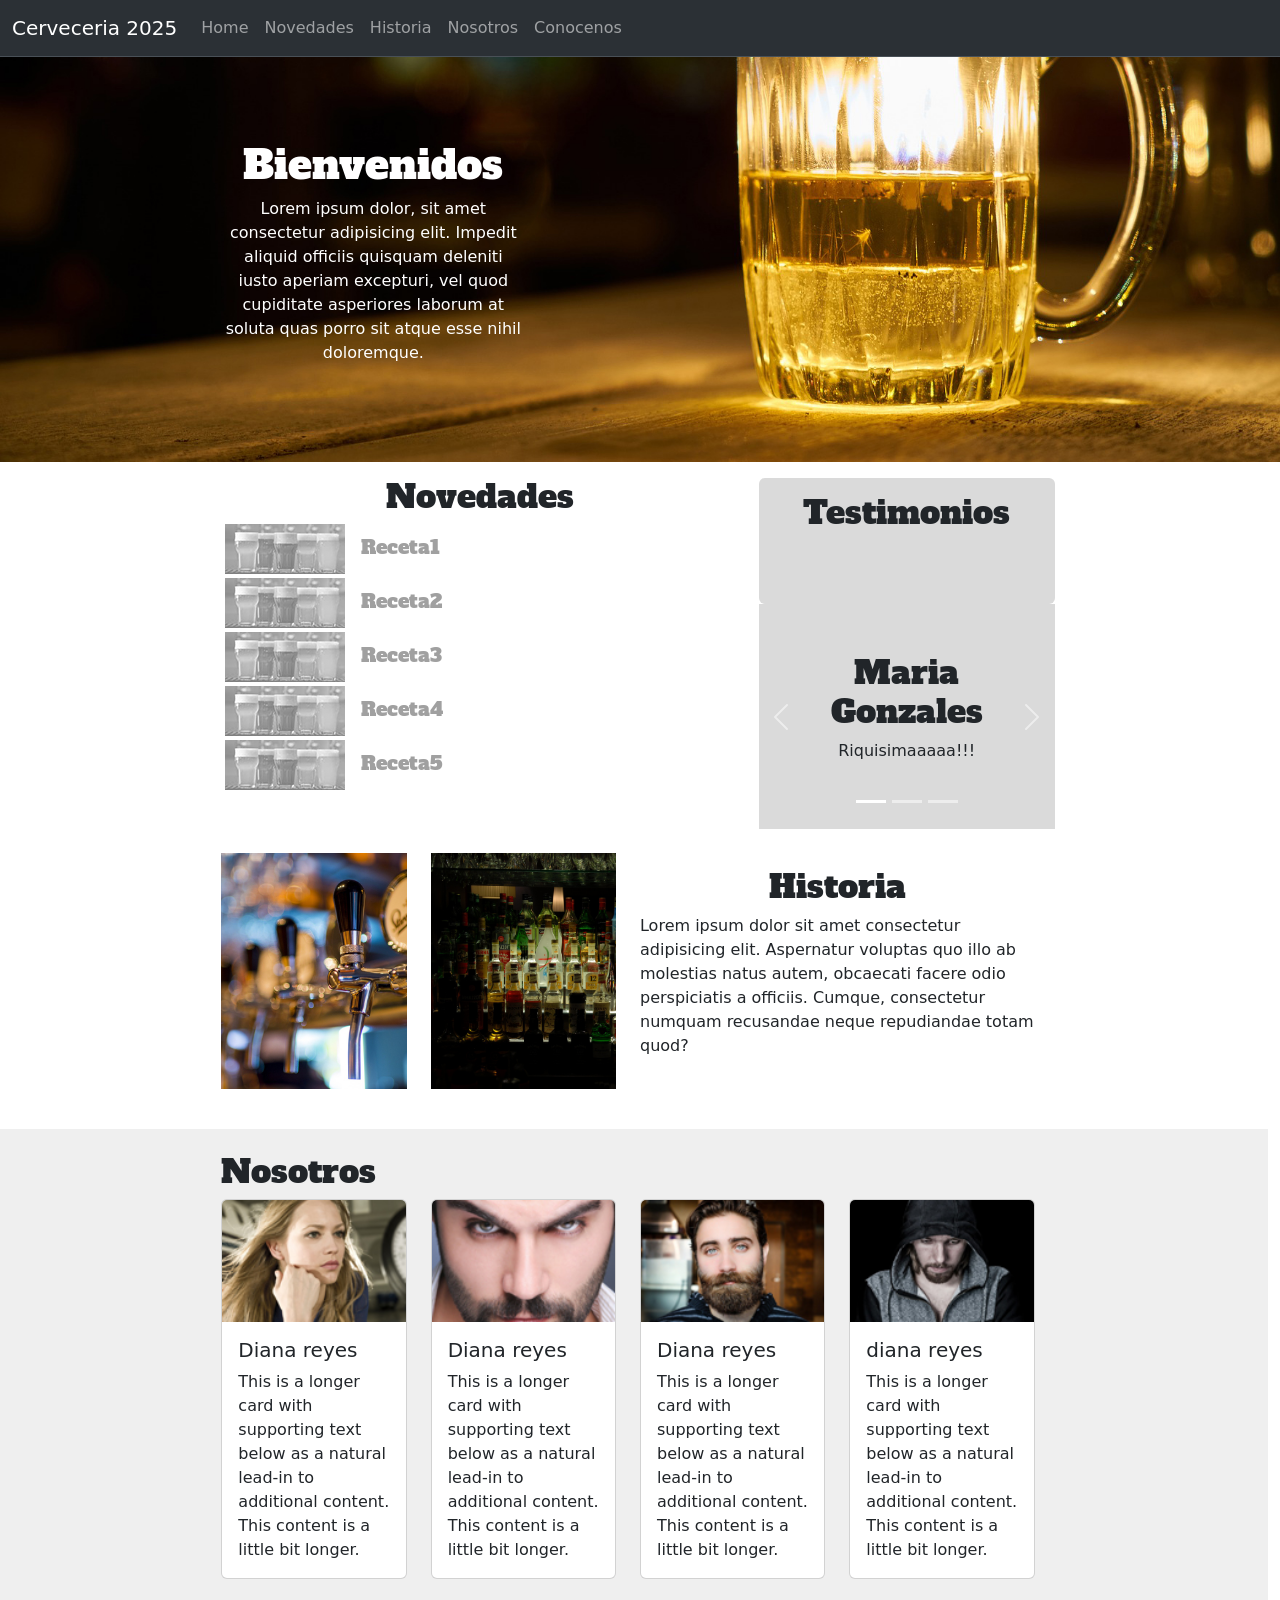
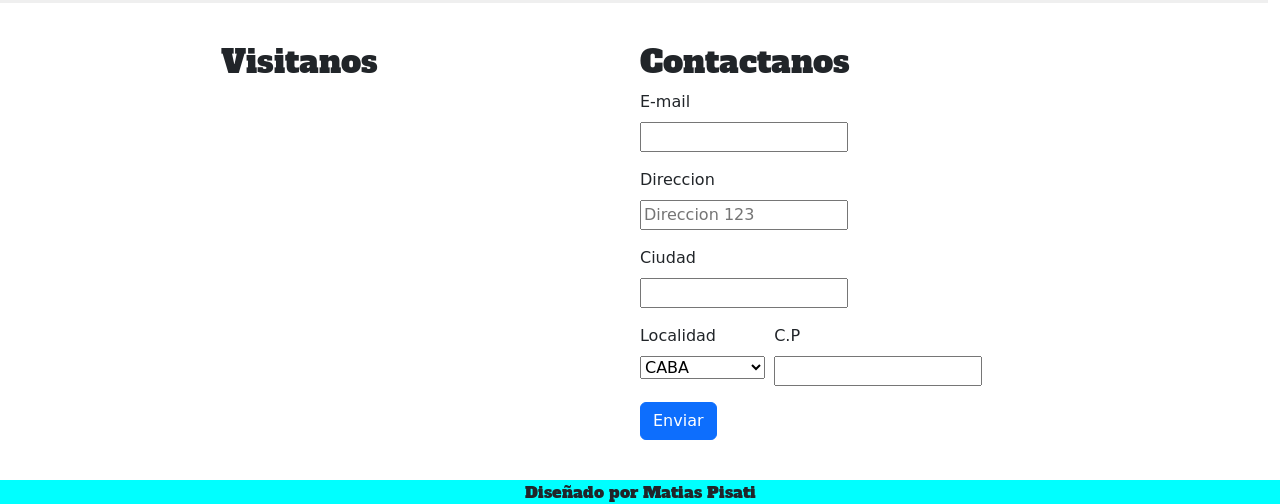
<file: Cerveceria/index.html>
<!DOCTYPE html>
<html lang="en">

<head>
    <meta charset="UTF-8">
    <meta name="viewport" content="width=device-width, initial-scale=1.0">
    <title>Cerveceria 2025</title>
    <link href="https://fonts.googleapis.com/css2?family=Alfa+Slab+One&display=swap" rel="stylesheet">
    <link href="https://cdn.jsdelivr.net/npm/bootstrap@5.3.6/dist/css/bootstrap.min.css" rel="stylesheet"
        integrity="sha384-4Q6Gf2aSP4eDXB8Miphtr37CMZZQ5oXLH2yaXMJ2w8e2ZtHTl7GptT4jmndRuHDT" crossorigin="anonymous">
    <link rel="stylesheet" href="css/estilos.css">
</head>

<body>
    <nav class="navbar navbar-expand-lg bg-body-tertiary bg-dark border-bottom border-body fixed-top"
        data-bs-theme="dark">
        <div class="container-fluid">
            <a class="navbar-brand" href="#">Cerveceria 2025</a>
            <button class="navbar-toggler" type="button" data-bs-toggle="collapse" data-bs-target="#navbarNavAltMarkup"
                aria-controls="navbarNavAltMarkup" aria-expanded="false" aria-label="Toggle navigation">
                <span class="navbar-toggler-icon"></span>
            </button>
            <div class="collapse navbar-collapse" id="navbarNavAltMarkup">
                <div class="navbar-nav">
                    <a class="nav-link" aria-current="page" href="#home">Home</a>
                    <a class="nav-link" href="#novedades">Novedades</a>
                    <a class="nav-link" href="#historia">Historia</a>
                    <a class="nav-link" href="#nosotros">Nosotros</a>
                    <a class="nav-link" href="#conocenos">Conocenos</a>
                </div>
            </div>
        </div>
    </nav>
    <div class="container-fluid">
        <div id="home" class="row align-item-center hero scroll_selection">
            <div class="col-lg-3 offset-lg-2 mt-5 col align-self-center">


                <h1>Bienvenidos</h1>
                <p>Lorem ipsum dolor, sit amet consectetur adipisicing elit. Impedit aliquid officiis quisquam deleniti
                    iusto aperiam excepturi, vel quod cupiditate asperiores laborum at soluta quas porro sit atque esse
                    nihil doloremque.</p>
            </div>

        </div>

        <div class="row my-3">
            <div id="novedades" class="col-md-5 offset-md-2 py3 scroll_selection">
                <h2 class="text-center">Novedades</h2>
                <ul class=" lista-novedades">
                    <li><a href="#" data-bs-toggle="modal" data-bs-target="#exampleModal"><img
                                src="img/novedades01.jpg" />Receta1</a></li>
                    <li><a href="#" data-bs-toggle="modal" data-bs-target="#exampleModal1"><img src="img/novedades01.jpg"
                                alt="">Receta2</a></li>
                    <li><a href="#" data-bs-toggle="modal" data-bs-target="#exampleModal2"><img src="img/novedades01.jpg"
                                alt="">Receta3</a></li>
                    <li><a href="#" data-bs-toggle="modal" data-bs-target="#exampleModal3"><img src="img/novedades01.jpg"
                                alt="">Receta4</a></li>
                    <li><a href="#" data-bs-toggle="modal" data-bs-target="#exampleModal4"><img src="img/novedades01.jpg"
                                alt="">Receta5</a></li>
                </ul>
            </div>

            <!-- cierra novedades -->

            <!-- inicio Modal gral-->
            <div class="modal fade" id="exampleModal" tabindex="-1" aria-labelledby="exampleModalLabel"
                aria-hidden="true">
                <div class="modal-dialog">
                    <div class="modal-content">
                        <div class="modal-header">
                            <h1 class="modal-title fs-5" id="exampleModalLabel">Titulo Modal</h1>
                            <button type="button" class="btn-close" data-bs-dismiss="modal" aria-label="Close"></button>
                        </div>
                        <div class="modal-body">
                            <h2>Modal Prueba</h2>
                        </div>

                    </div>
                </div>
            </div>
            <!-- modal 1 -->
            <div class="modal fade" id="exampleModal1" tabindex="-1" aria-labelledby="exampleModalLabel"
                aria-hidden="true">
                <div class="modal-dialog">
                    <div class="modal-content">
                        <div class="modal-header">
                            <h1 class="modal-title fs-5" id="exampleModalLabel">Prueba 1</h1>
                            <button type="button" class="btn-close" data-bs-dismiss="modal" aria-label="Close"></button>
                        </div>
                        <div class="modal-body">
                            <h2>Modal prueba</h2>
                        </div>
                    </div>
                </div>
            </div>
            <!-- fin modal 1 -->
            <!-- modal 2 -->
             <div class="modal fade" id="exampleModal2" tabindex="-1" aria-labelledby="exampleModalLabel"
                aria-hidden="true">
                <div class="modal-dialog">
                    <div class="modal-content">
                        <div class="modal-header">
                            <h1 class="modal-title fs-5" id="exampleModalLabel">Prueba 2</h1>
                            <button type="button" class="btn-close" data-bs-dismiss="modal" aria-label="Close"></button>
                        </div>
                        <div class="modal-body">
                            <h2>Modal de prueba 2</h2>
                        </div>
                    </div>
                </div>
            </div>
            <!-- fin modal 2 -->
            <!-- modal 3 -->
             <div class="modal fade" id="exampleModal3" tabindex="-1" aria-labelledby="exampleModalLabel"
                aria-hidden="true">
                <div class="modal-dialog">
                    <div class="modal-content">
                        <div class="modal-header">
                            <h1 class="modal-title fs-5" id="exampleModalLabel">Prueba 3</h1>
                            <button type="button" class="btn-close" data-bs-dismiss="modal" aria-label="Close"></button>
                        </div>
                        <div class="modal-body">
                            <h2>Modal de prueba 3</h2>
                        </div>
                    </div>
                </div>
            </div>
             <!-- fin modal 3 -->
            <!-- modal 4 -->
             <div class="modal fade" id="exampleModal4" tabindex="-1" aria-labelledby="exampleModalLabel"
                aria-hidden="true">
                <div class="modal-dialog">
                    <div class="modal-content">
                        <div class="modal-header">
                            <h1 class="modal-title fs-5" id="exampleModalLabel">Prueba 4</h1>
                            <button type="button" class="btn-close" data-bs-dismiss="modal" aria-label="Close"></button>
                        </div>
                        <div class="modal-body">
                            <h2>Modal de prueba 4</h2>
                        </div>
                    </div>
                </div>
            </div>
            <!-- fin modal 4 -->
            <!-- fin del modal gral -->
            <div class="col-md-3">
                <div class="rounded py-3 testimonios ">
                    <h2 class="testimonios align-self-center">Testimonios</h2>
                </div>
                <div id="carouselExampleIndicators" class="carousel slide">
                    <div class="carousel-indicators">
                        <button type="button" data-bs-target="#carouselExampleIndicators" data-bs-slide-to="0"
                            class="active" aria-current="true" aria-label="Slide 1"></button>
                        <button type="button" data-bs-target="#carouselExampleIndicators" data-bs-slide-to="1"
                            aria-label="Slide 2"></button>
                        <button type="button" data-bs-target="#carouselExampleIndicators" data-bs-slide-to="2"
                            aria-label="Slide 3"></button>
                    </div>
                    <div class="carousel-inner">
                        <div class="carousel-item active">
                            <div class="testimonio">
                                <h2>Maria Gonzales</h2>
                                <p>Riquisimaaaaa!!!</p>
                            </div>
                        </div>
                        <div class="carousel-item">
                            <div class="testimonio">
                                <h2>Almendra</h2>
                                <p>Lo mejor lejos</p>
                            </div>
                        </div>
                        <div class="carousel-item">
                            <div class="testimonio">
                                <h2>Nicolas</h2>
                                <p>Definitivamente la mejor</p>
                            </div>
                        </div>
                    </div>
                    <button class="carousel-control-prev" type="button" data-bs-target="#carouselExampleIndicators"
                        data-bs-slide="prev">
                        <span class="carousel-control-prev-icon" aria-hidden="true"></span>
                        <span class="visually-hidden">Previous</span>
                    </button>
                    <button class="carousel-control-next" type="button" data-bs-target="#carouselExampleIndicators"
                        data-bs-slide="next">
                        <span class="carousel-control-next-icon" aria-hidden="true"></span>
                        <span class="visually-hidden">Next</span>
                    </button>
                </div>

            </div>
            <!-- inicio historia -->
            <div id="historia" class="row align-item-center py-4 scroll_selection">
                <div class="col-lg-2 col-md-3 offset-lg-2 d-none d-sm-block">
                    <img src="img/historia_1.jpg" alt="historia 1" class="img-fluid">
                </div>
                <div class="col-lg-2 col-md-3 d-none d-sm-block">
                    <img src="img/historia_2.jpg" alt="historia 1" class="img-fluid">
                </div>
                <div class="col-12 d-sm-none">
                    <img src="img/historia_3.jpg" alt="historia 1" class="img-fluid">
                </div>
                <div class="col-lg-4 col-md-6 mt-4 mt-sm-0 align-self-center">
                    <h2 class="text-center">Historia</h2>
                    <p>Lorem ipsum dolor sit amet consectetur adipisicing elit. Aspernatur voluptas quo illo ab
                        molestias natus autem, obcaecati facere odio perspiciatis a officiis. Cumque, consectetur
                        numquam recusandae neque repudiandae totam quod?</p>
                </div>
            </div>
            <!-- fin historia -->
            <!-- comienza Nosotros -->
            <div id="nosotros" class="row row-align-items-strech my-3 staff py-4 scroll_selection">
                <div class="col-lg-8 offset-lg-2">
                    <h2>Nosotros</h2>
                    <div class="row row-cols-1 row-cols-md-4 g-4">
                        <div class="col">
                            <div class="card">
                                <img src="img/nosotros01.jpg" class="card-img-top" alt="...">
                                <div class="card-body">
                                    <h5 class="card-title">Diana reyes</h5>
                                    <p class="card-text">This is a longer card with supporting text below as a natural
                                        lead-in to additional content. This content is a little bit longer.</p>
                                </div>
                            </div>
                        </div>
                        <div class="col">
                            <div class="card">
                                <img src="img/nosotros02.jpg" class="card-img-top" alt="...">
                                <div class="card-body">
                                    <h5 class="card-title">Diana reyes</h5>
                                    <p class="card-text">This is a longer card with supporting text below as a natural
                                        lead-in to additional content. This content is a little bit longer.</p>
                                </div>
                            </div>
                        </div>
                        <div class="col">
                            <div class="card">
                                <img src="img/nosotros03.jpg" class="card-img-top" alt="...">
                                <div class="card-body">
                                    <h5 class="card-title">Diana reyes</h5>
                                    <p class="card-text">This is a longer card with supporting text below as a natural
                                        lead-in to additional content. This content is a little bit longer.</p>
                                </div>
                            </div>
                        </div>
                        <div class="col">
                            <div class="card">
                                <img src="img/nosotros04.jpg" class="card-img-top" alt="...">
                                <div class="card-body">
                                    <h5 class="card-title">diana reyes</h5>
                                    <p class="card-text">This is a longer card with supporting text below as a natural
                                        lead-in to additional content. This content is a little bit longer.</p>
                                </div>
                            </div>
                        </div>
                    </div>
                </div>

            </div>
            <!-- termina nosotros -->
            <div id="conocenos" class="row py-4">
                <div class="col-md-4 offset-md-2">
                    <h2>Visitanos</h2>
                    <div class="mapa">
                        <iframe
                            src="https://www.google.com/maps/embed?pb=!1m18!1m12!1m3!1d26261.695339038746!2d-58.46356151790772!3d-34.63671967136301!2m3!1f0!2f0!3f0!3m2!1i1024!2i768!4f13.1!3m3!1m2!1s0x95bcc99e949ec475%3A0x14935a9dd6dcfc79!2sAlvear%20Club!5e0!3m2!1ses!2sar!4v1749574543869!5m2!1ses!2sar"></iframe>
                    </div>
                </div>
                <!-- aca termina visitamos -->
                <div class="col-md-2 mt-4 mt-sm-0">
                    <h2>Contactanos</h2>
                    <form class="row g-3">
                        <div class="col-md-6">
                            <label for="inputEmail4" class="form-label">E-mail</label>
                            <input type="email" class="form-control-3" id="inputEmail4">
                        </div>
                        <div class="col-12">
                            <label for="inputAddress" class="form-label">Direccion</label>
                            <input type="text" class="form-control-1" id="inputAddress" placeholder="Direccion 123">
                        </div>
                        <div class="col-md-6">
                            <label for="inputCity" class="form-label">Ciudad</label>
                            <input type="text" class="form-control-10px" id="inputCity">
                        </div>
                        <div class="col-md-8">
                            <label for="inputState" class="form-label">Localidad</label>
                            <select id="inputState" class="form-select-10px">
                                <option selected>CABA</option>
                                <option>Buenos aires</option>
                            </select>
                        </div>
                        <div class="col-md-3">
                            <label for="inputZip" class="form-label">C.P</label>
                            <input type="text" class="form-control-2" id="inputZip">
                        </div>
                        <div class="col-12">
                            <button type="submit" class="btn btn-primary">Enviar</button>
                        </div>
                    </form>
                </div>

            </div>


        </div>


    </div>


    <footer>Diseñado por Matias Pisati</footer>
    <script src="https://cdn.jsdelivr.net/npm/bootstrap@5.3.6/dist/js/bootstrap.bundle.min.js"
        integrity="sha384-j1CDi7MgGQ12Z7Qab0qlWQ/Qqz24Gc6BM0thvEMVjHnfYGF0rmFCozFSxQBxwHKO"
        crossorigin="anonymous"></script>
</body>

</html>
</file>
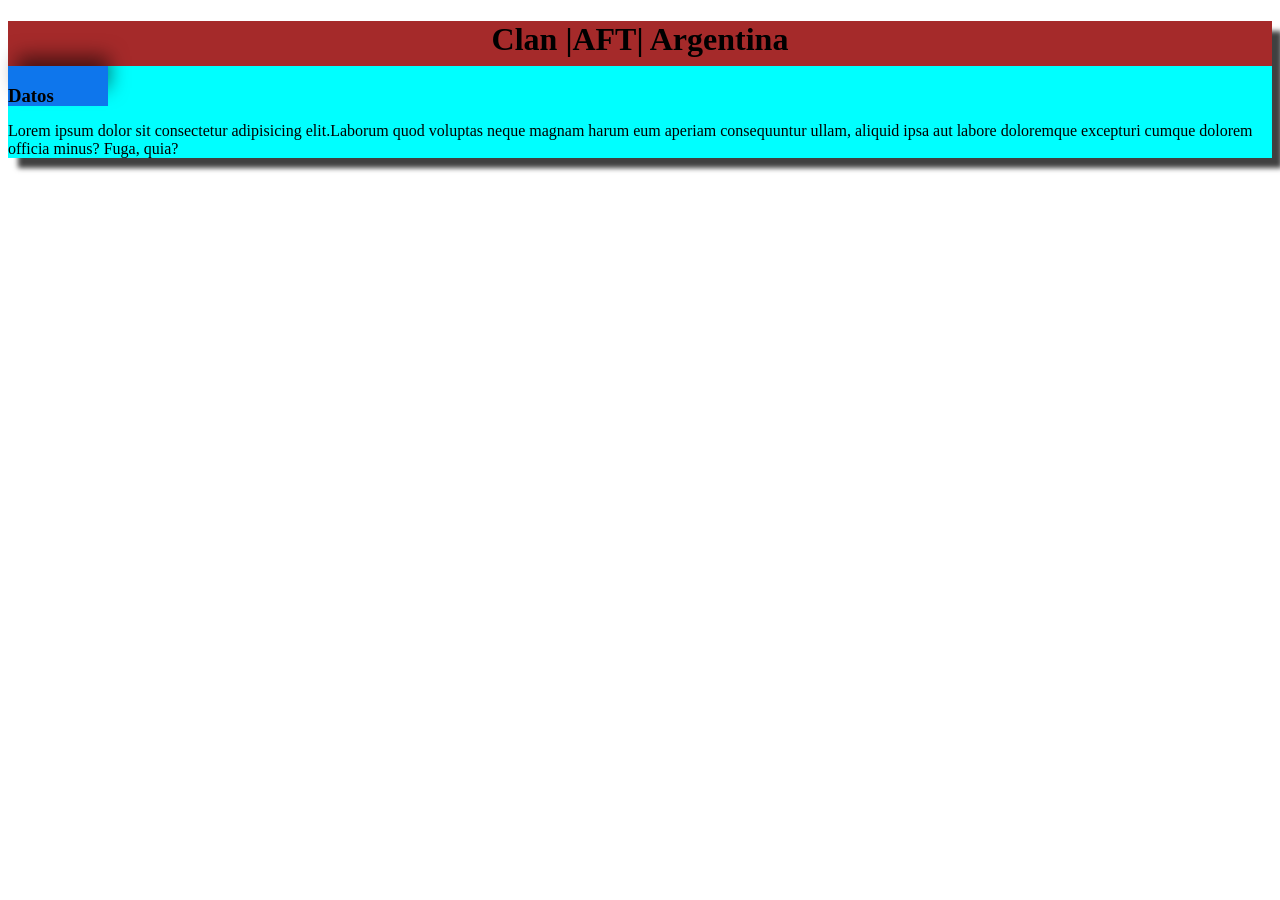
<file: ejercicios de practica/Practica.html>
<!DOCTYPE html>

<head>
    <meta charset="UTF-8">
    <meta name="Ejercicio de practica" content="width=device-width, initial-scale=1.0">
    <title>Pisa Webs</title>
    <link rel="stylesheet" href="practica1.css">
</head>
<div id="contenedor">
    <div id="titulo">
        <h1>
            <center>Clan |AFT| Argentina</center>
        </h1>
    </div>
    <div class="subtitulos">
        <h3>Datos</h3>
    </div>

    <p>Lorem ipsum dolor sit consectetur adipisicing elit.Laborum quod voluptas neque magnam harum eum aperiam
        consequuntur ullam, aliquid ipsa aut labore doloremque excepturi cumque dolorem officia minus? Fuga, quia?</p>


</div>

</body>

</html>
</file>
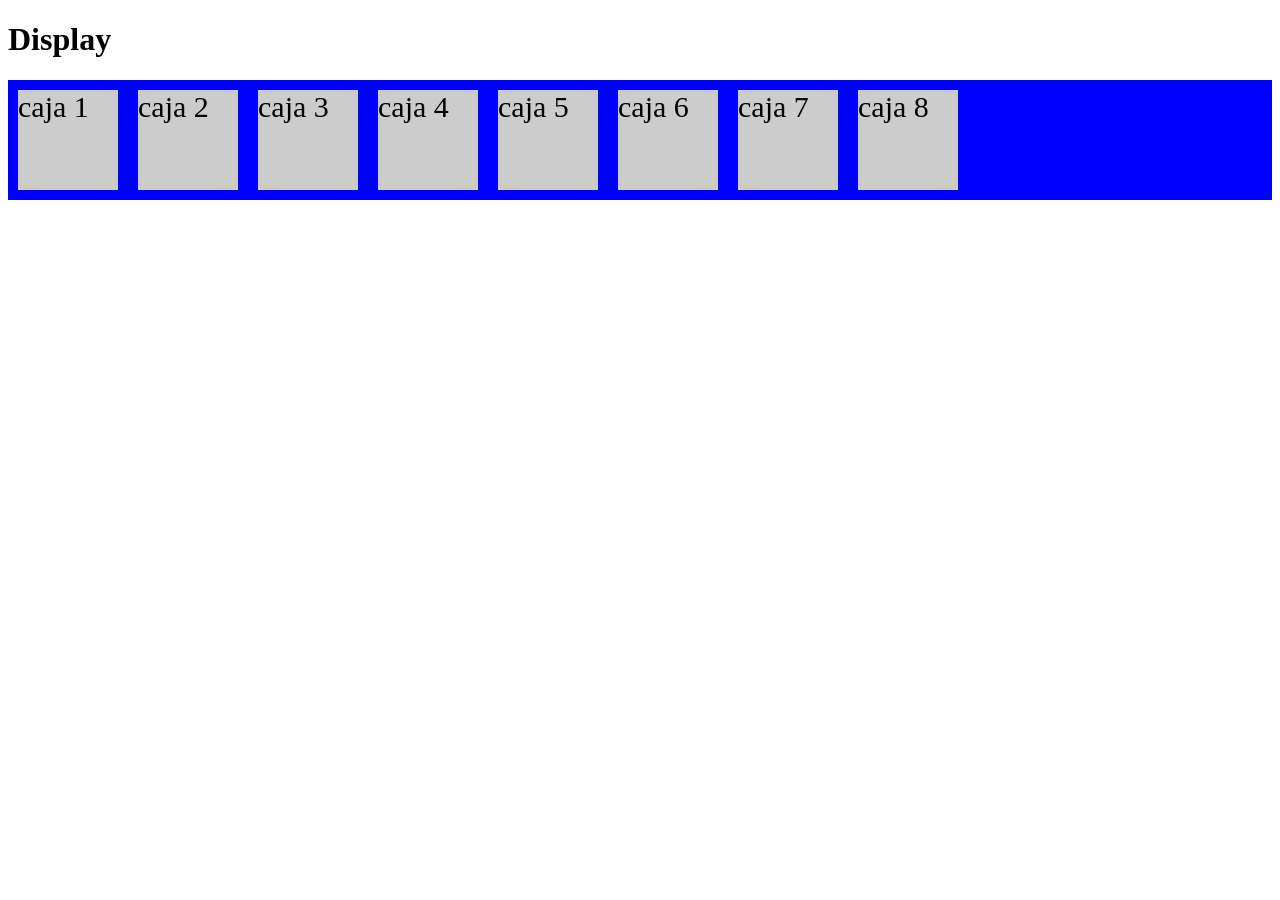
<file: flexbox/ejemplo01.html>
<!DOCTYPE html>
<html>
<head>
	<meta charset="utf-8">
	<meta http-equiv="X-UA-Compatible" content="IE=edge">
	<title>Display</title>
	<link rel="stylesheet" href="ejemplo01.css">
</head>
<body>
	<h1>Display</h1>
	<div class="contenedor">
		<div class="item">caja 1</div>
		<div class="item">caja 2</div>
		<div class="item">caja 3</div>
		<div class="item">caja 4</div>
		<div class="item">caja 5</div>
		<div class="item">caja 6</div>
		<div class="item">caja 7</div>
		<div class="item">caja 8</div>
	</div>
	
</body>
</html>
</file>
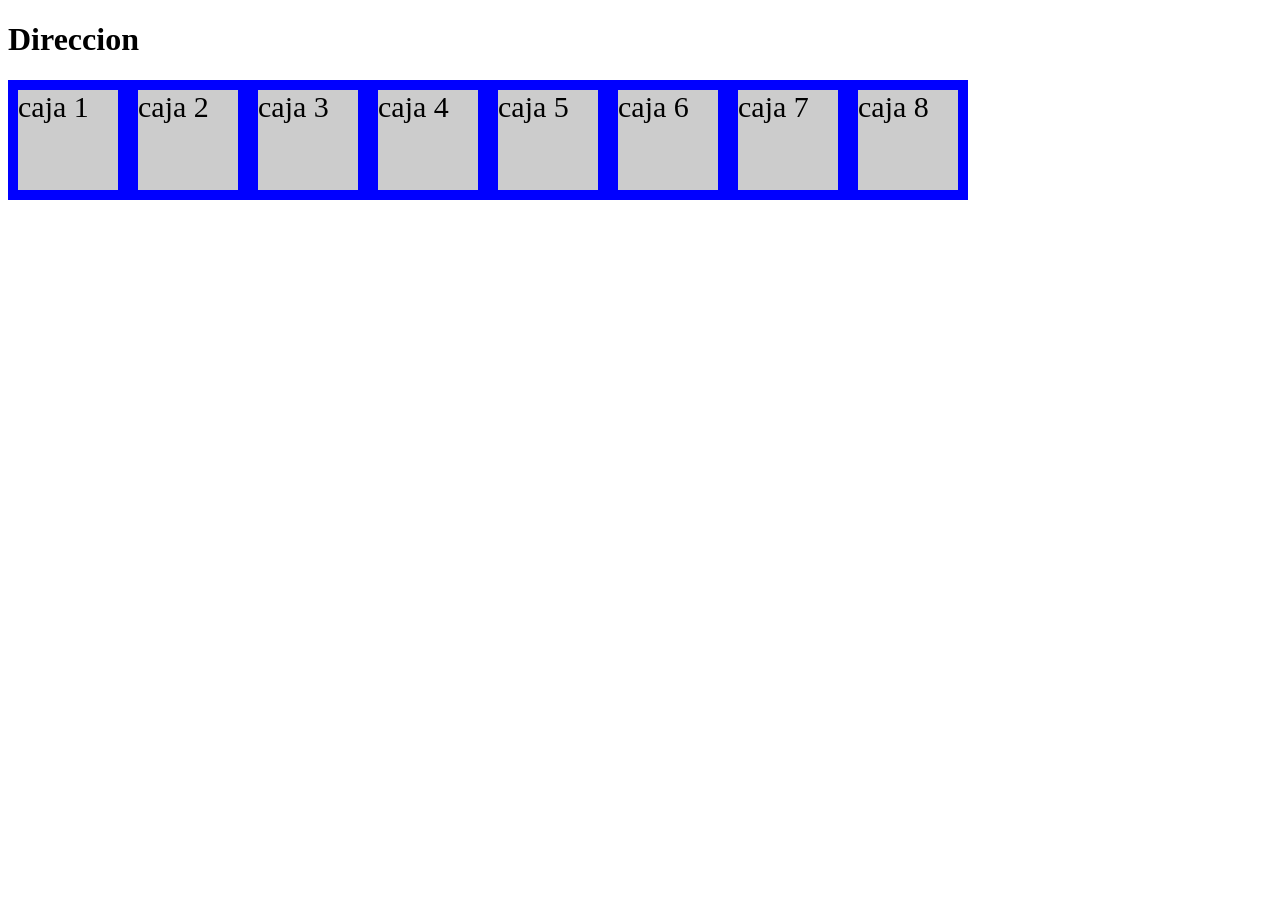
<file: flexbox/ejemplo02.html>
<!DOCTYPE html>
<html>
<head>
	<meta charset="utf-8">
	<meta http-equiv="X-UA-Compatible" content="IE=edge">
	<title>Direccion en elemntos en unsa sola linea</title>
	<link rel="stylesheet" href="ejemplo02.css">
</head>
<body>
	<h1>Direccion</h1>
	<div class="contenedor">
		<div class="item">caja 1</div>
		<div class="item">caja 2</div>
		<div class="item">caja 3</div>
		<div class="item">caja 4</div>
		<div class="item">caja 5</div>
		<div class="item">caja 6</div>
		<div class="item">caja 7</div>
		<div class="item">caja 8</div>
	</div>
</body>
</html>
</file>
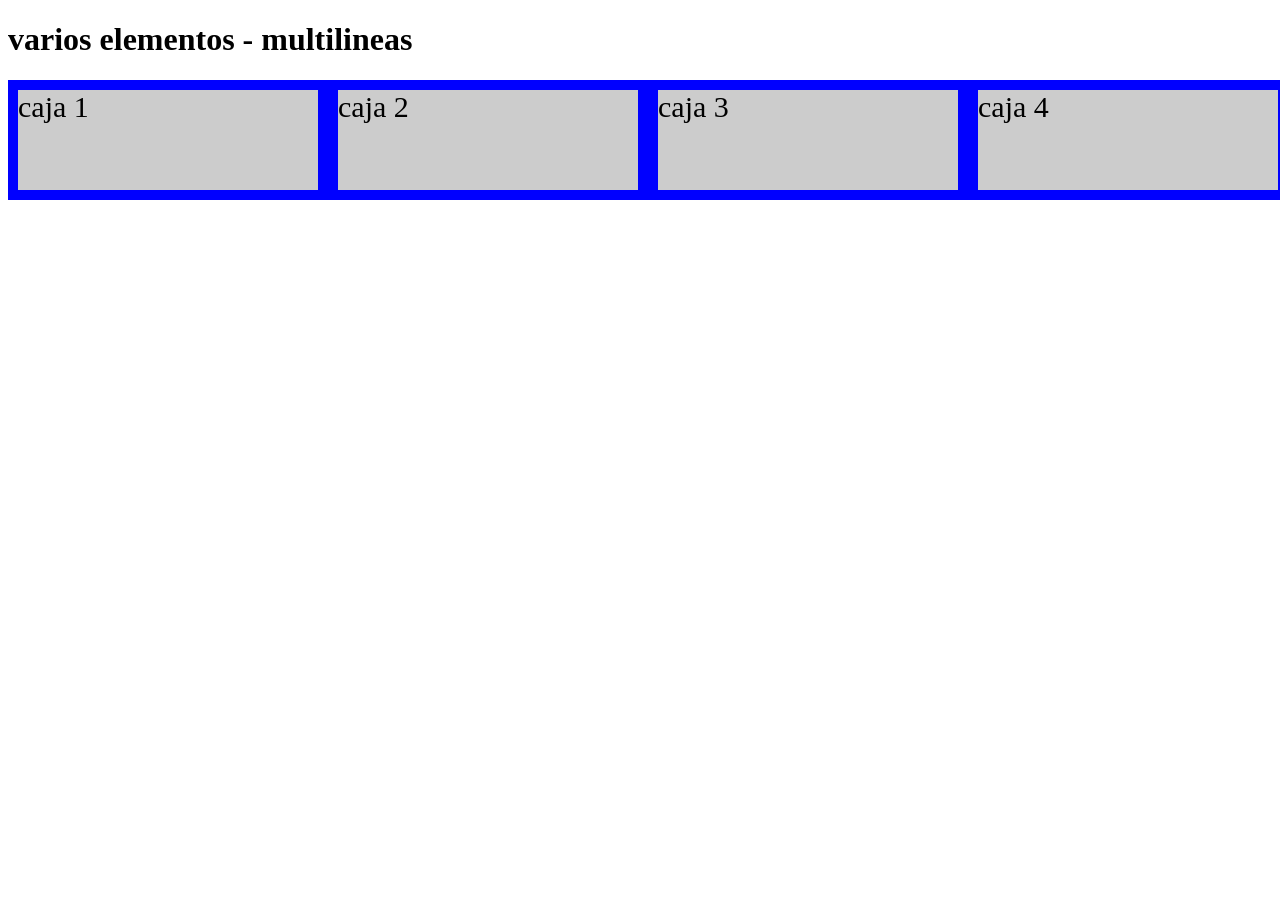
<file: flexbox/ejemplo03.html>
<!DOCTYPE html>
<html>
<head>
	<meta charset="utf-8">
	<meta http-equiv="X-UA-Compatible" content="IE=edge">
	<title>varios elementos - Multilinea</title>
	<link rel="stylesheet" href="ejemplo03.css">
</head>
<body>
	<h1>varios elementos - multilineas</h1>
	<div class="contenedor">
		<div class="item">caja 1</div>
		<div class="item">caja 2</div>
		<div class="item">caja 3</div>
		<div class="item">caja 4</div>
		<div class="item">caja 5</div>
		<div class="item">caja 6</div>
		<div class="item">caja 7</div>
		<div class="item">caja 8</div>
	</div>
</body>
</html>
</file>
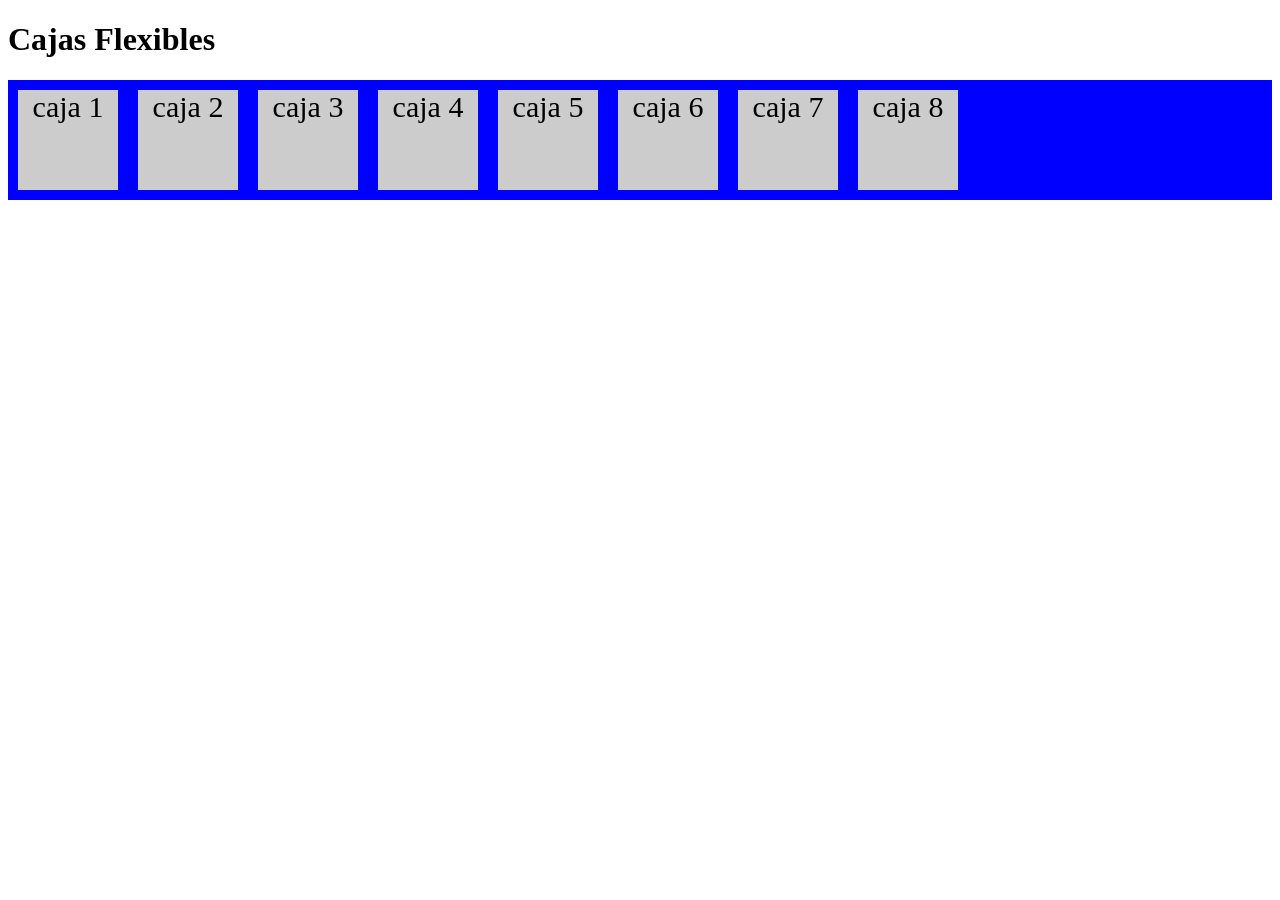
<file: flexbox/ejemplo04.html>
<!DOCTYPE html>
<html>
<head>
	<meta charset="utf-8">
	<meta http-equiv="X-UA-Compatible" content="IE=edge">
	<title>propiedades de la alineacion - 1 sola linea</title>
	<link rel="stylesheet" href="ejemplo04.css">
</head>
<body>
	<h1>Cajas Flexibles</h1>
	<div class="contenedor">
		<div class="item">caja 1</div>
		<div class="item">caja 2</div>
		<div class="item">caja 3</div>
		<div class="item">caja 4</div>
		<div class="item">caja 5</div>
		<div class="item">caja 6</div>
		<div class="item">caja 7</div>
		<div class="item">caja 8</div>
	</div>
	
</body>
</html>
</file>
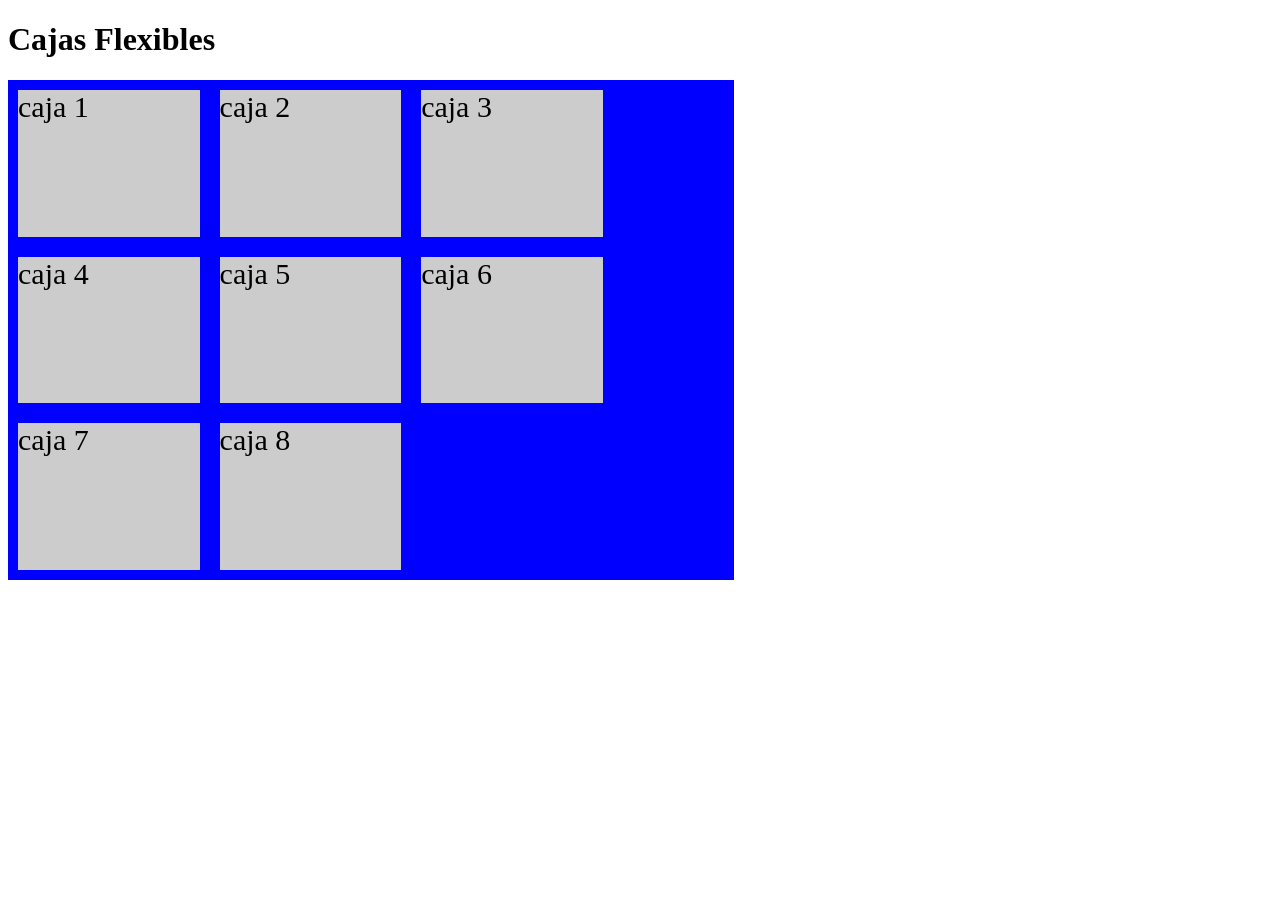
<file: flexbox/ejemplo05.html>
<!DOCTYPE html>
<html>
<head>
	<meta charset="utf-8">
	<meta http-equiv="X-UA-Compatible" content="IE=edge">
	<title>alineacion - multilinea</title>
	<link rel="stylesheet" href="ejemplo05.css">
</head>
<body>
	<h1>Cajas Flexibles</h1>
	<div class="contenedor">
		<div class="item">caja 1</div>
		<div class="item">caja 2</div>
		<div class="item">caja 3</div>
		<div class="item">caja 4</div>
		<div class="item">caja 5</div>
		<div class="item">caja 6</div>
		<div class="item">caja 7</div>
		<div class="item">caja 8</div>
	</div>
	
</body>
</html>
</file>
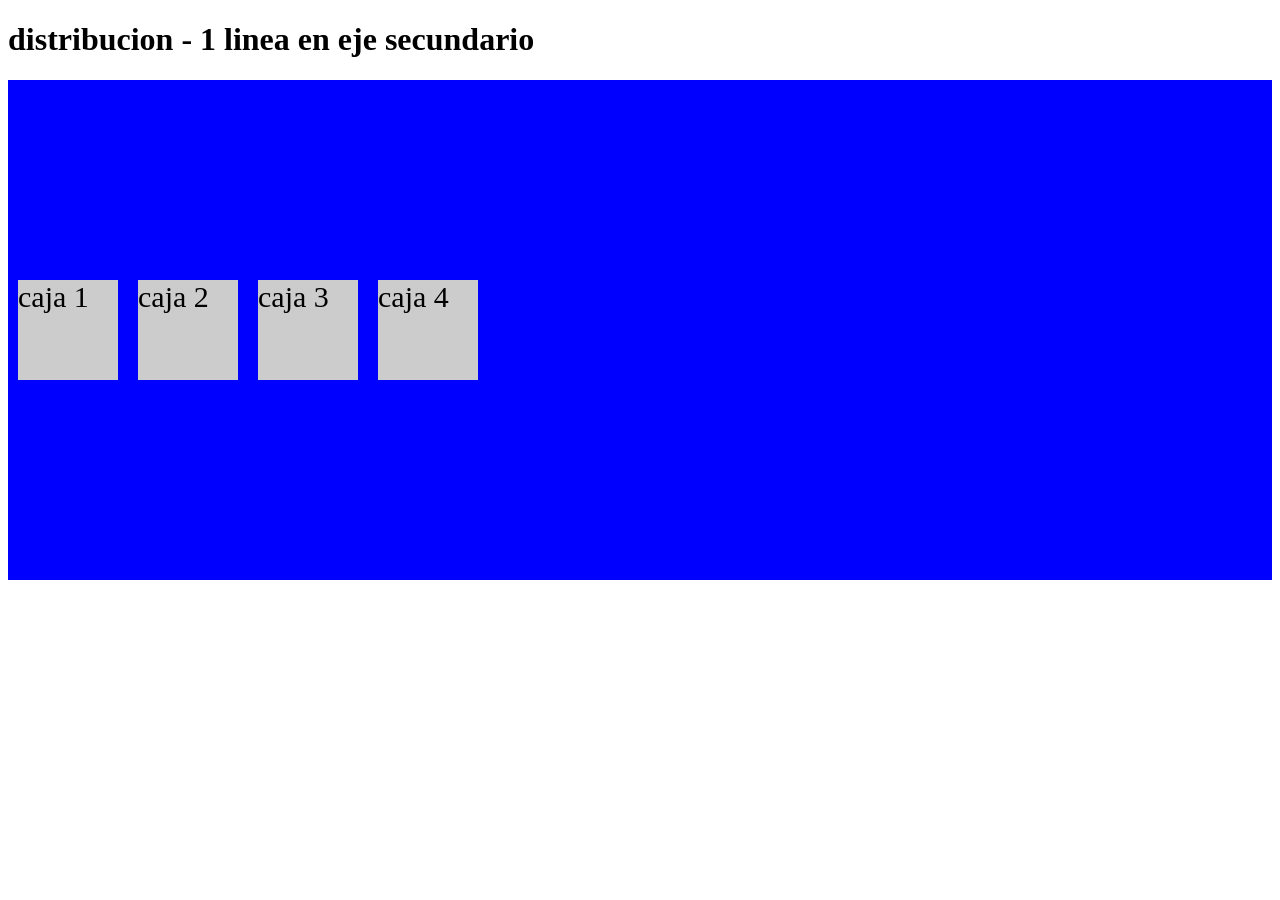
<file: flexbox/ejemplo06.html>
<!DOCTYPE html>
<html>
<head>
	<meta charset="utf-8">
	<meta http-equiv="X-UA-Compatible" content="IE=edge">
	<title>distribucion - 1 linea en eje secundario</title>
	<link rel="stylesheet" href="ejemplo06.css">
</head>
<body>
	<h1>distribucion - 1 linea en eje secundario</h1>
	<div class="contenedor">
		<div class="item">caja 1</div>
		<div class="item">caja 2</div>
		<div class="item">caja 3</div>
		<div class="item">caja 4</div>
	</div>
</body>
</html>
</file>
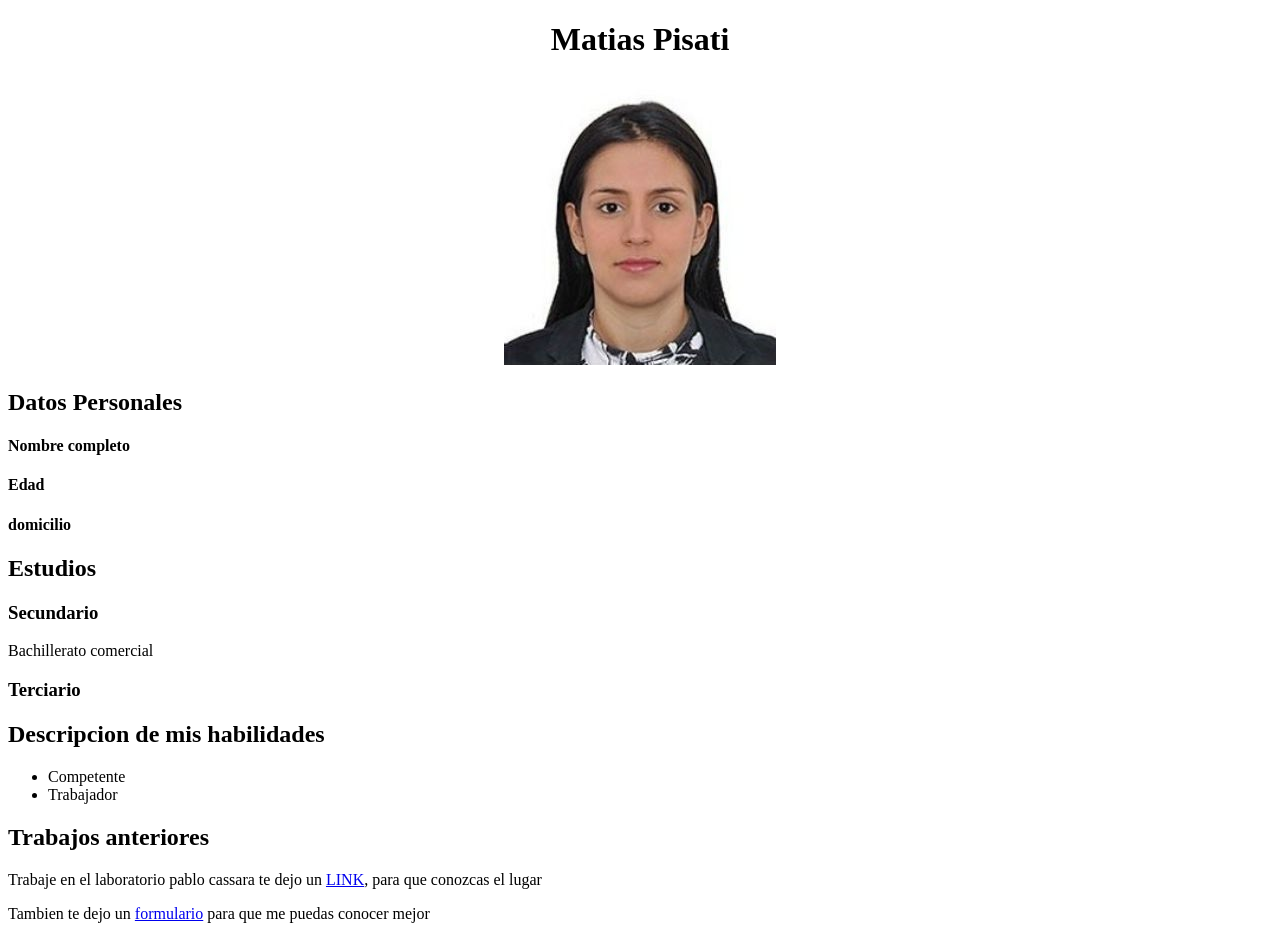
<file: M1U2/ejercicio.html>
<!DOCTYPE html>
<html lang="en">

<head>
    <meta charset="UTF-8">
    <meta name="viewport" content="width=device-width, initial-scale=1.0">
    <title>Mi CV</title>
</head>

<body>
    <center>
        <h1>Matias Pisati</h1>
        <img src="foto carnet.jpg" alt="foto">
    </center>
    <h2>Datos Personales</h2>
    <h4>Nombre completo</h4>
    <h4>Edad</h4>
    <h4>domicilio</h4>
    <h2>Estudios</h2>
    <h3>Secundario</h3>
    <p>Bachillerato comercial</p>
    <h3>Terciario</h3>

    <h2>Descripcion de mis habilidades</h2>
    <ul>
        <li>Competente</li>
        <li>Trabajador</li>

    </ul>

    <h2>Trabajos anteriores</h2>
    <p>Trabaje en el laboratorio pablo cassara te dejo un <a href="https://cassara.com.ar/index.html" target="_blank">LINK</a>, para que conozcas el
        lugar
    </p>
    <p>Tambien te dejo un <a href="formulario.html" target="_blank">formulario</a> para que me puedas conocer mejor</p>
    
</body>

</html>
</file>
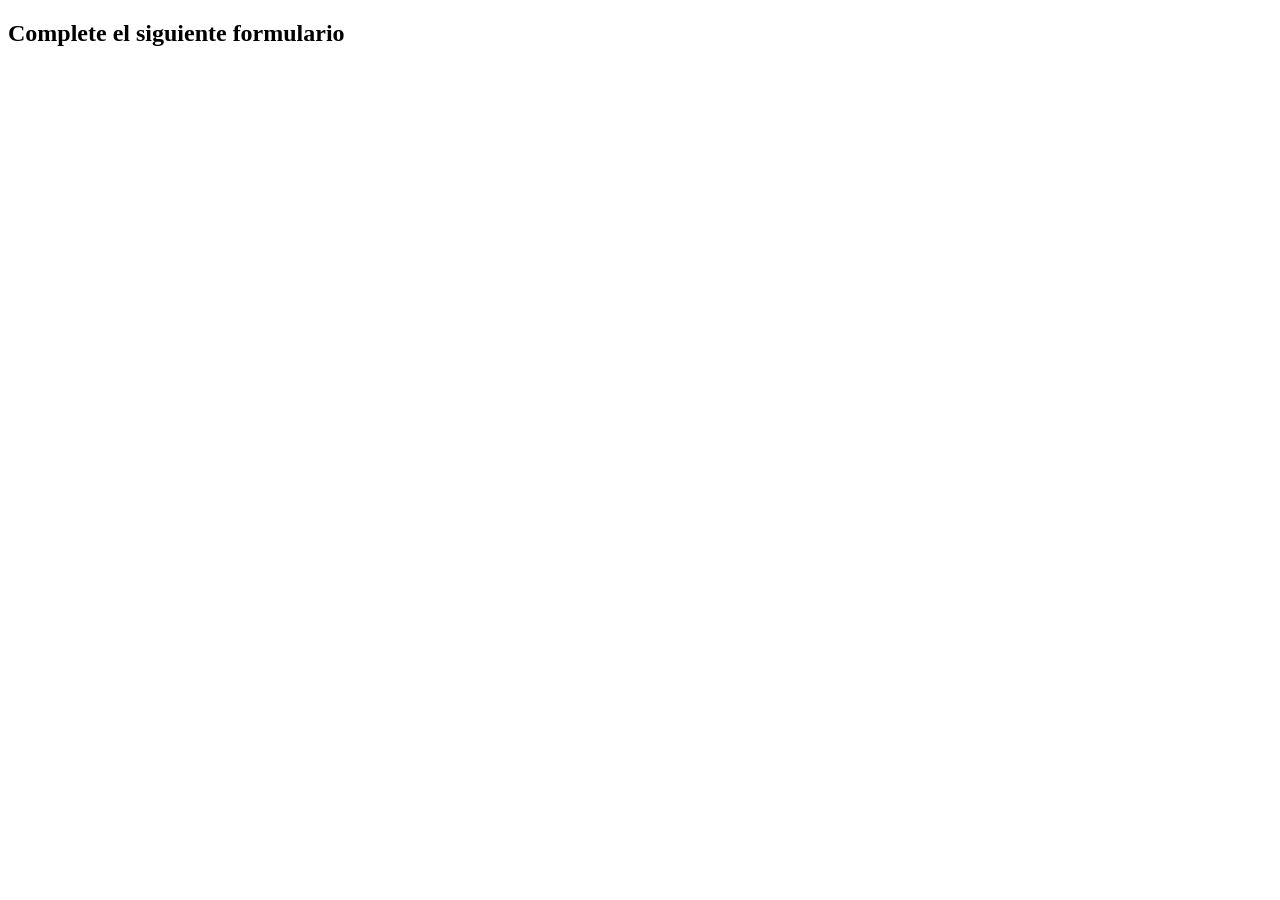
<file: M1U2/formulario.html>
<!DOCTYPE html>
<html lang="en">
<head>
    <meta charset="UTF-8">
    <meta name="viewport" content="width=device-width, initial-scale=1.0">
    <title>Complete el Siguiente formulario</title>
</head>
<body>
    <h2>Complete el siguiente formulario</h2>
</body>
</html>
</file>
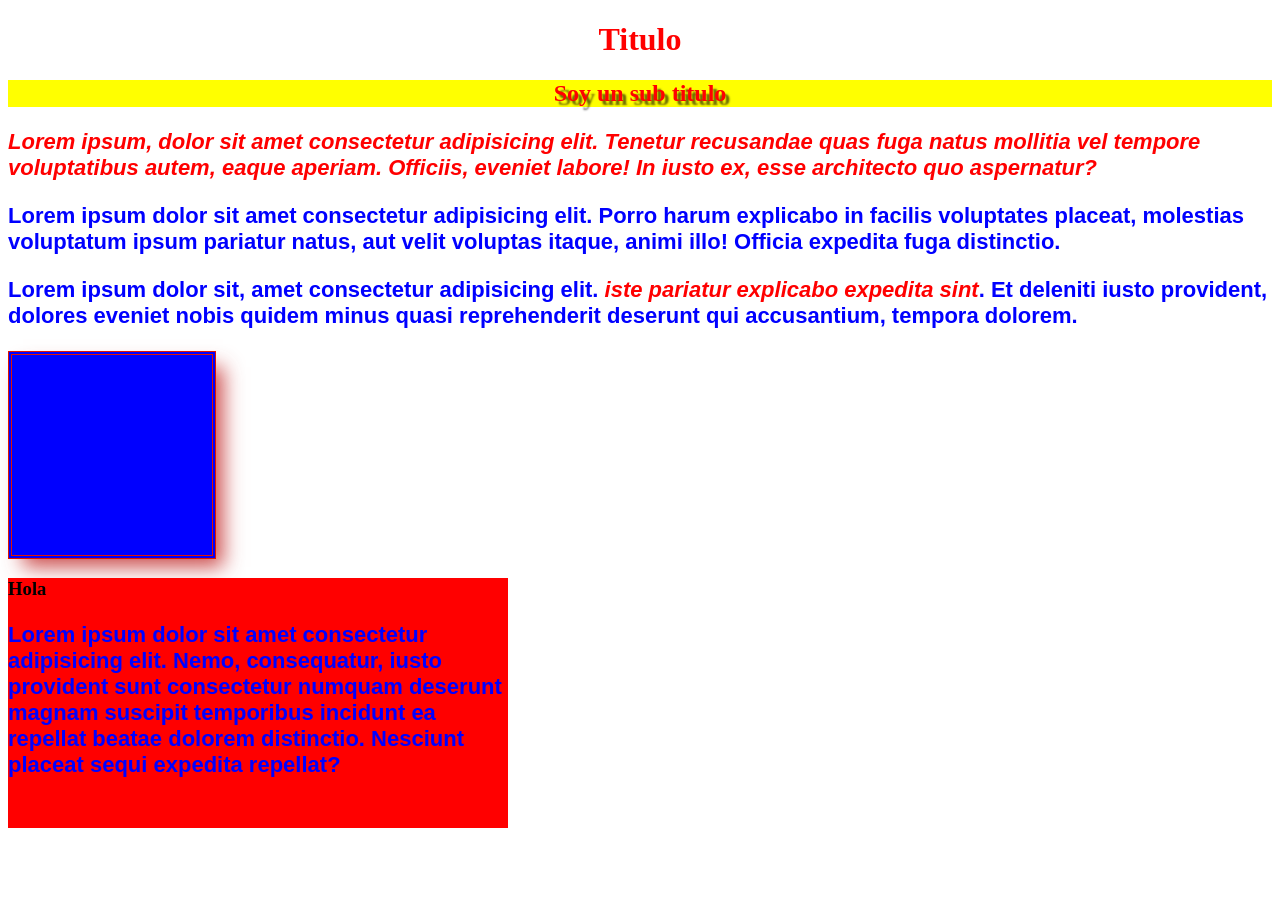
<file: M1U3/ejemplo01.html>
<!DOCTYPE html>
<html lang="en">

<head>
    <meta charset="UTF-8">
    <meta name="viewport" content="width=device-width, initial-scale=1.0">
    <title>Css</title>
    <link rel="stylesheet" href="ejemplo01.css">
</head>

<body>
    <h1>Titulo</h1>
    <h2>Soy un sub titulo</h2>
    <p class="destacados">Lorem ipsum, dolor sit amet consectetur adipisicing elit. Tenetur recusandae quas fuga natus
        mollitia vel tempore
        voluptatibus autem, eaque aperiam. Officiis, eveniet labore! In iusto ex, esse architecto quo aspernatur?</p>
    <p>Lorem ipsum dolor sit amet consectetur adipisicing elit. Porro harum explicabo in facilis voluptates placeat,
        molestias voluptatum ipsum pariatur natus, aut velit voluptas itaque, animi illo! Officia expedita fuga
        distinctio.</p>
    <p>Lorem ipsum dolor sit, amet consectetur adipisicing elit. <span class="destacados">
            iste pariatur explicabo expedita sint</span>. Et deleniti
        iusto provident, dolores eveniet nobis quidem minus quasi reprehenderit deserunt qui accusantium, tempora
        dolorem.</p>
    <div class="caja"></div>
    <div id="caja2">
        <h3>Hola</h3>
        <p>Lorem ipsum dolor sit amet consectetur adipisicing elit. Nemo, consequatur, iusto provident sunt consectetur
            numquam deserunt magnam suscipit temporibus incidunt ea repellat beatae dolorem distinctio. Nesciunt placeat
            sequi expedita repellat?</p>

    </div>

</body>

</html>
</file>
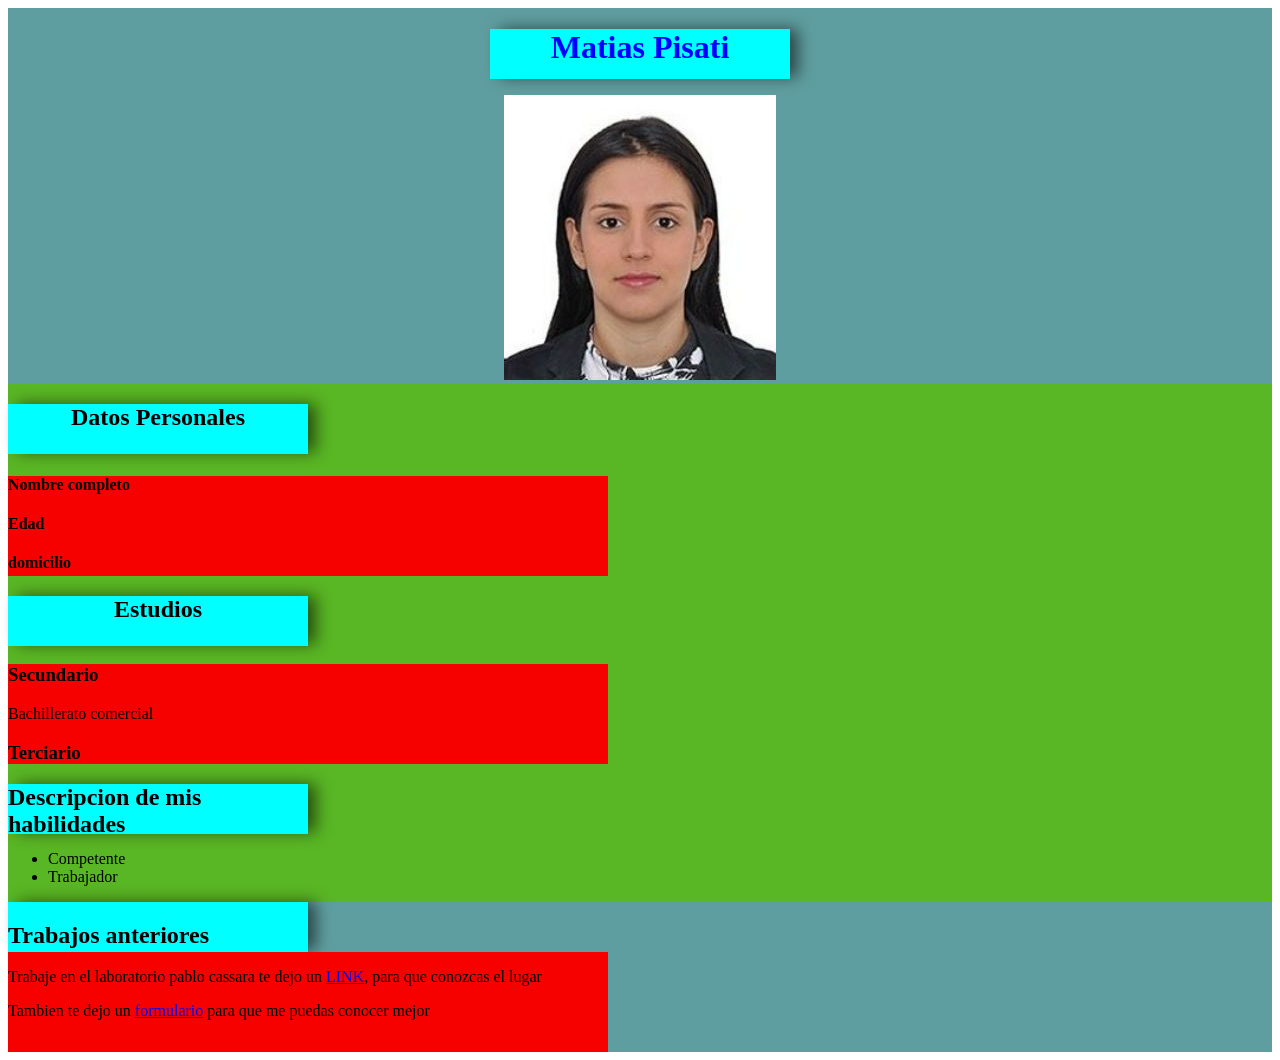
<file: M1U3/Tarea U3 .html>
<!DOCTYPE html>
<html lang="en">

<head>
    <meta charset="UTF-8">
    <meta name="viewport" content="width=device-width, initial-scale=1.0">
    <title>Mi CV</title>
    <link rel="stylesheet" href="tarea u3.css">
</head>

<body>
    <div id="contenedor">
        <center>


            <div class="caja">
                <h1>Matias Pisati</h1>
            </div>
            <p>


            </p>
            <img src="foto carnet.jpg" alt="">
        </center>
        <div id="contenedor2">
    <div class="caja"><h2><center>Datos Personales</h2></center></div>
    <div class="caja2"><h4>Nombre completo</h4>
    <h4>Edad</h4>
    <h4>domicilio</h4></div>
    <div class="caja"><h2><center>Estudios</h2></center></div>
    <div class="caja2"><h3>Secundario</h3>
    <p>Bachillerato comercial</p>
    <h3>Terciario</h3></div>

    <div class="caja"><h2>Descripcion de mis habilidades</h2></div>
    <ul>
        <li>Competente</li>
        <li>Trabajador</li>

    </ul>
        </div>
    <div class="caja"><h2>Trabajos anteriores</h2></div>
    <div class="caja2"><p>Trabaje en el laboratorio pablo cassara te dejo un <a href="https://cassara.com.ar/index.html"
            target="_blank">LINK</a>, para que conozcas el
        lugar
    </p>
    <p>Tambien te dejo un <a href="/M1U2/formulario.html" target="_blank">formulario</a> para que me puedas conocer
        mejor</p></div>
    </div>
</body>

</html>
</file>
<file: Cerveceria/css/estilos.css>
/* font-family: "Alfa Slab One", serif; */

footer{
    background-color: aqua;
    text-align: center;
    font-family: alfa slab one, serif;
}

.hero{
    background:  url(../img/header.jpg) no-repeat;
    background-size: cover;
    height: 50vh;
    min-width: 600px;
    color: white;
    text-align: center;
    margin-top: 12px
}
h1,h2{
    font-family: Alfa Slab One, cursive
}
.lista-novedades{
    margin:0;
    padding:0;
    list-style:none
}
.lista-novedades li{
margin:4px 0;
}
.lista-novedades li a{
    background-color: #fff;
    font-family: alfa slab one, cursive;
    text-decoration:none;
    font-size: 1.2rem;
    color:#a0a0a0;
    transition: all .2s ease-in-out;
    display: block;
}
.lista-novedades li a:hover{
    color:#212529;
    background-color:#dadada;
}
.lista-novedades li a img{
    width: 120px;
    height: 50px;
    filter:grayscale();
    transition: all .2 ease-in-out;
    margin-right:1rem;
    opacity: 0.5;

}
.lista-novedades li a:hover img{
    filter:none;
    margin-right: 2rem;
    opacity: 1;
}
.testimonios{
    background-color: #dadada;
    padding-bottom: 2rem !important;
    text-align: center;

}
.testimonio{
    text-align: center;
    padding: 50px 20px;
    background-color: #dadada;
}

.staff{
    background: #efefef
}
.iframe{
    width: 300%;
    aspect-ratio: 1.2;
}
html{
    scroll-behavior: smooth;
}
.scroll_selection{
    scroll-margin-top: 60px;
}
</file>
<file: ejercicios de practica/practica1.css>
#titulo{
   background-color: brown;
   height: 45px;
   display: relative;
}
#contenedor{
   display:block;
   background-color: aqua;
   margin-top: auto;
   margin-bottom: auto;
   box-shadow: 10px 10px 5px 0px rgba(0,0,0,0.75);
   
}
#resaltado{
   color: blueviolet;
}
.subtitulos{
   display: flex;
   position: relative;
   background-color: rgb(14, 118, 236);
   height: 40px; 
   width: 100px;
  box-shadow: 5px -14px 19px -4px rgba(0,0,0,0.56);
}
</file>
<file: flexbox/ejemplo01.css>
.contenedor{
	background-color: blue;
	/* display: inline-flex; */
	display: flex;
}

.item{
	background-color: #ccc;
	width: 100px;
	height: 100px;
	margin: 10px;
	font-size: 30px;
}
</file>
<file: flexbox/ejemplo02.css>
.contenedor{
	background-color: blue;
	display: inline-flex;
	flex-direction: row;
	/*flex-direction: row-reverse; */
	/*flex-direction: column;*/
	/*flex-direction: column-reverse;*/

}

.item{
	background-color: #ccc;
	width: 100px;
	height: 100px;
	margin: 10px;
	font-size: 30px;
		}
</file>
<file: flexbox/ejemplo03.css>
.contenedor{
	background-color: blue;
	display: inline-flex;
	 flex-wrap: nowrap; 
	/*flex-wrap: wrap;*/ 
	/* flex-wrap: wrap-reverse;*/ 
}

.item{
	background-color: #ccc;
	width: 300px;
	height: 100px;
	margin: 10px;
	font-size: 30px;
}
</file>
<file: flexbox/ejemplo04.css>
.contenedor{
	background-color: blue;
	display: flex;
	/*justify-content: flex-start;*/
	/*justify-content: flex-end;*/
	/*justify-content: center;*/
	/* justify-content: space-between; */
	/* justify-content: space-around; */
	/* justify-content: space-evenly; */
}

.item{
	background-color: #ccc;
	width: 100px;
	height: 100px;
	text-align: center;
	font-size: 30px;
    margin:10px;
}
</file>
<file: flexbox/ejemplo05.css>
.contenedor{
	background-color: blue;
	height: 500px;
	display: inline-flex;
	flex-wrap: wrap;
	/*align-content: flex-start;*/
	/*align-content: flex-end;*/
	/*align-content: center;*/
	/*align-content: stretch;*/
	/*align-content: space-around;*/
	/*align-content: space-between;*/
}

.item{
	background-color: #ccc;
	width: 25%;
	margin: 10px;
	font-size: 30px;
}
</file>
<file: flexbox/ejemplo06.css>
.contenedor{
	height: 500px;
	background-color: blue;
	display: flex;
	align-items: flex-start;
	/* align-items: flex-end; */
	align-items: center;
	/* align-items: stretch; */
	/* align-items: baseline; */
}


.item{
	background-color: #ccc;
	margin:10px;
	font-size: 30px;
	width: 100px;
	height: 100px;
	
}
</file>
<file: M1U3/ejemplo01.css>
p {
    color: blue;
    font-family: Arial, Helvetica, sans-serif;
    font-size: 22px;
    font-weight: bold;
}

h1 {
    color: red;
    text-align: center
}


h2 {
    color: red;
    background-color: yellow;
    text-align: center;
    text-shadow: 4px 4px 2px rgba(0, 0, 0, 0.6);
}

.caja {
    width: 200px;
    height: 200px;
    background-color: blue;
    box-shadow: 11px 12px 19px -4px rgba(194, 45, 45, 0.84);
    border: 4px double #de1500;
}
.destacados{
    color:red;
font-style: italic;
}
#caja2{
    width: 500px;
    height: 250px;
    background: red;
}
</file>
<file: M1U3/tarea u3.css>
#contenedor {
    display: flex;
    flex-wrap: nowrap;
    background-attachment: fixed;
    background-color: cadetblue;
    flex-direction:column;
    justify-content: center;

}
#contenedor2 {
    display: flexbox;
    flex-wrap: nowrap;
    background-attachment: fixed;
    background-color: rgb(89, 182, 36);
    flex-direction:column;
    justify-content: center;
}
h1 {
    color: blue;
    font-family: Cambria, Cochin, Georgia, Times, 'Times New Roman', serif;

}

.caja {
    box-shadow: 9px -1px 16px -1px rgba(0, 0, 0, 0.56);
    width: 300px;
    height: 50px;
    background-color: aqua;
    justify-content: center;

}
.caja2{

width: 600px;
height: 100px;
background-color: rgb(247, 0, 0);
}
.caja3{
    box-shadow: 9px -1px 16px -1px rgba(0, 0, 0, 0.56);
    width: 300px;
    height: 50px;
    background-color: rgb(19, 241, 241);

}
</file>
